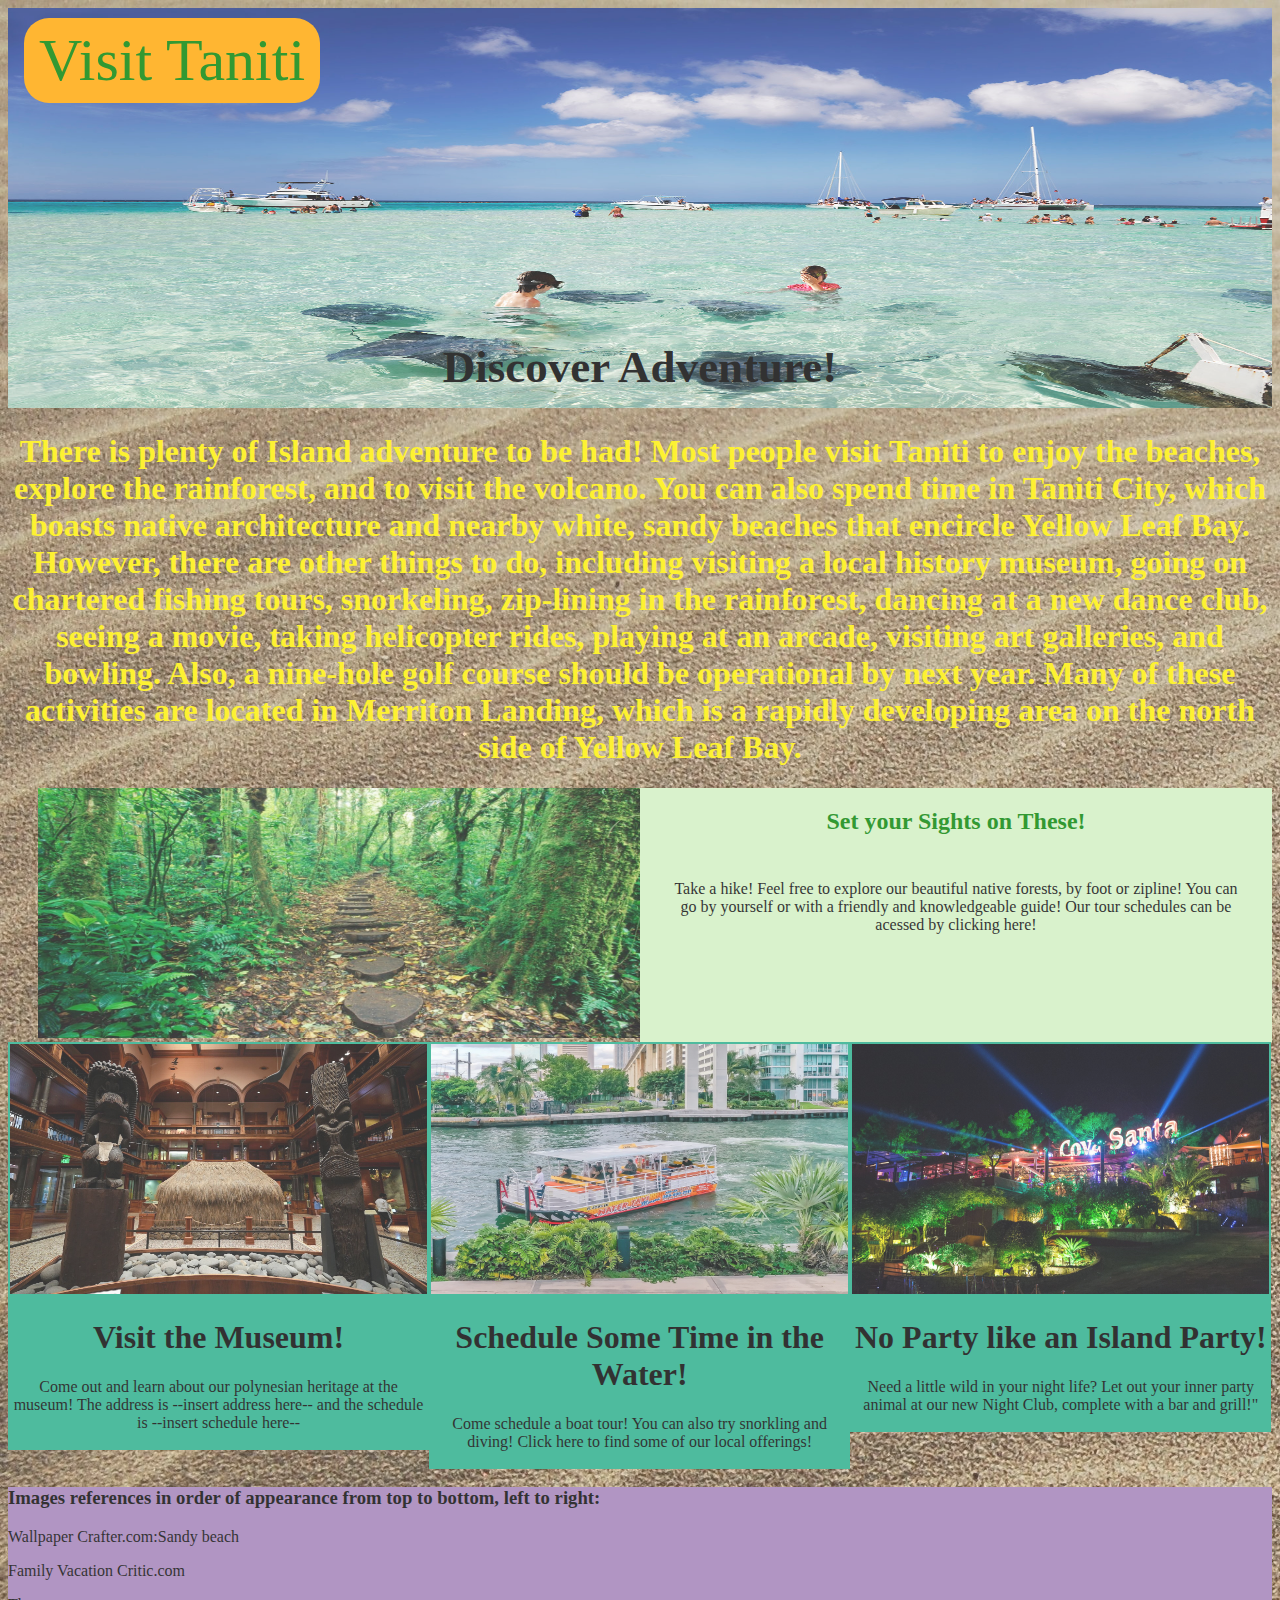
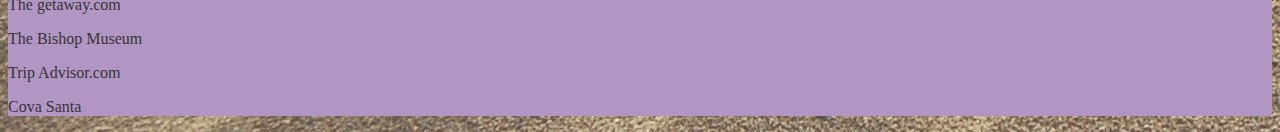
<file: Adventure.html>
<!DOCTYPE HTML>
<html>
	<head>
		<meta charset="utf-8" />
		<title>Adventure!</Title>
		<link rel="stylesheet" href="styles.css">
	</head>
	<header class="Dine">
		<img src="./Images/familyvacationcritic.jpg" alt="fun in the water" style="width:100%;height:400px;">
		<a class="topleft" href="./index.html">Visit Taniti</a>
		<h1 class="center">Discover Adventure!</h1>
	</header>
	<article>
		<h1 style= "text-align:center; color:#fdee00;">There is plenty of Island adventure to be had! Most people 
		visit Taniti to enjoy 
		the beaches, explore the rainforest, and to visit the volcano. You can also spend time in Taniti City, 
		which boasts native architecture and nearby white, sandy beaches that encircle Yellow Leaf Bay. However, 
		there are other things to do, including visiting a local history museum, going on chartered fishing tours, 
		snorkeling, zip-lining in the rainforest, dancing at a new dance club, seeing a movie, taking helicopter 
		rides, playing at an arcade, visiting art galleries, and bowling. Also, a nine-hole golf course should be 
		operational by next year. Many of these activities are located in Merriton Landing, which is a rapidly 
		developing area on the north side of Yellow Leaf Bay. </h1>
	</article>
	<body>
		<div class="flex-container">
			<div>
				<img src="./Images/thegetaway.jpg" alt="Hiking" style="height:250px;width:100%;padding:0px 0px 0px 30px">
			</div>
			<div style="background-color:#D0F0C0;text-align:center;">
				<h2 style="color:green;">Set your Sights on These!</h2>
				<p style="padding:25px;">Take a hike! Feel free to explore our beautiful native forests, by foot or zipline! 
				You can go by yourself or with a friendly and knowledgeable guide! Our tour schedules can be acessed by 
				clicking here!</p> 
			</div>
		</div>
		<div class="row">
			<div class="column3" style="padding:2px;background-color:#23AB87;text-align:center;">
				<img src="./Images/bishopmuseum.jpg" alt="Museums" style="width:100%;height:250px;">
				<h1> Visit the Museum! </h1>
				<p> Come out and learn about our polynesian heritage at the museum! The address is --insert address here-- and the schedule is
				--insert schedule here--</p>
			</div>
			<div class="column3" style="padding:2px;background-color:#23AB87;text-align:center;">
				<img src="./Images/tripadvisor.jpg" alt="Boat Tours" style="width:100%;height:250px;">
				<h1> Schedule Some Time in the Water! </h1>
				<p>Come schedule a boat tour! You can also try snorkling and diving! Click here to find some of our local offerings!</p>
			</div>
			<div class="column3"style="padding:2px;background-color:#23AB87;text-align:center;">
				<img src="./Images/covasanta.jpg" alt="Night Party" style="width:100%;height:250px;">
				<h1>No Party like an Island Party!</h1>
				<p>Need a little wild in your night life? Let out your inner party animal at our new Night Club, complete with a bar
				and grill!"</p>
			</div>
		</div>
	</body>
	<footer>
		<h3>Images references in order of appearance from top to bottom, left to right:</h3>
		<p>Wallpaper Crafter.com:Sandy beach</p>
		<p>Family Vacation Critic.com</p>
		<p>The getaway.com</p>
		<p>The Bishop Museum</p>
		<p>Trip Advisor.com</p>
		<p>Cova Santa</p>
	</footer>
</html>
</file>
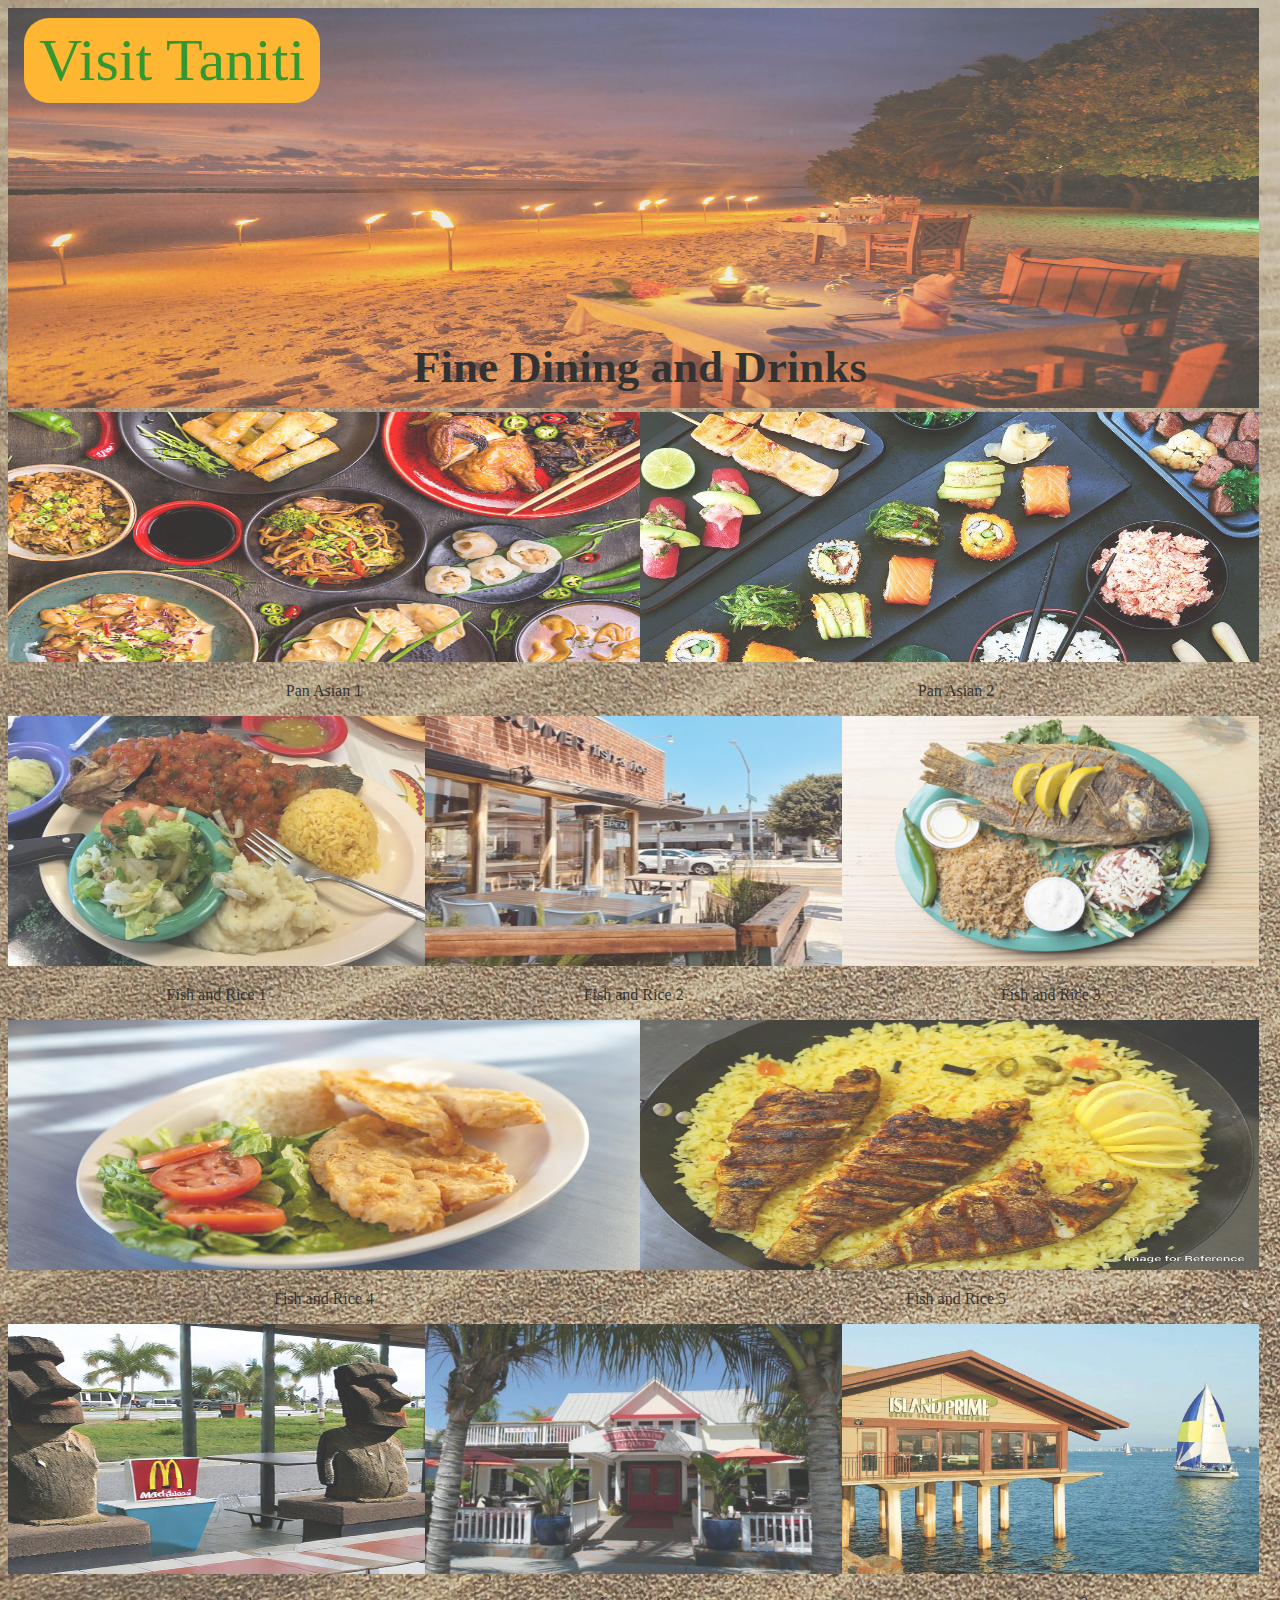
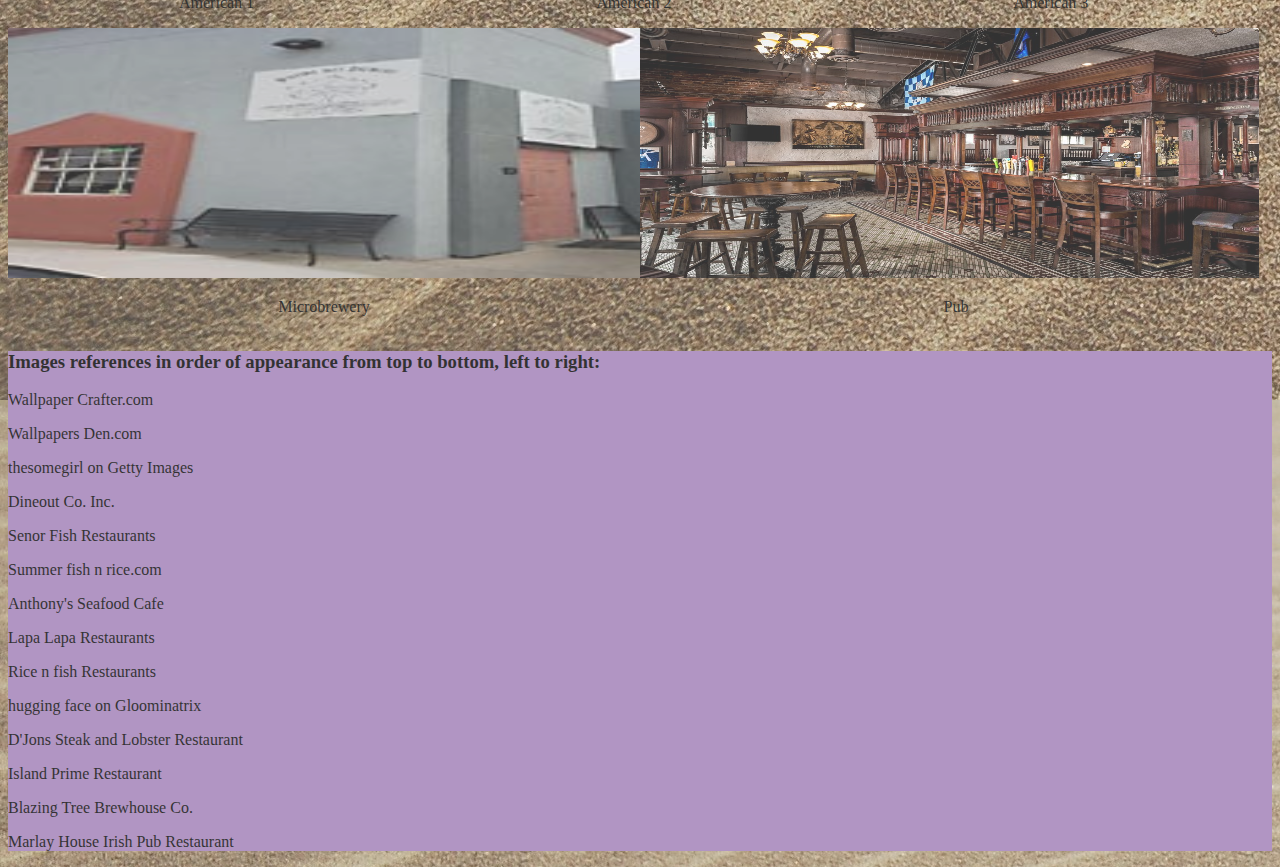
<file: Dine&Drink.html>
<!DOCTYPE HTML>
<html>
	<head>
		<meta charset= "utf-8"/>
		<title> Dine and Drink </title>
		<link rel="stylesheet" href="styles.css">
	</head>
	<body>
		<div class="Dine">
			<img src= "./Images/wallpapersden.jpg" alt="Eats at Night" style="height:400px;width:99%;opacity:0.8;">
			<a class="topleft" href="./index.html">Visit Taniti</a>
			<h1 class="center">Fine Dining and Drinks</h1>
		</div>
		<div class="row">
			<div class="column2">
				<img src="./Images/thesomegirl_gettyimages.jpg" alt="Pan Asian 1" style="width:100%;height:250px;">
				<p style="text-align:center;">Pan Asian 1<p>
			</div>
			<div class="column2">
				<img src="./Images/dineout_co_in.jpg" alt="Pan Asian 1" style="width:98%;height:250px;">
				<p style="text-align:center;">Pan Asian 2<p>
			</div>
		</div>
		<div class="row">
			<div class="column3">
				<img src="./Images/senorfish.jpg" alt="Fish and Rice 1" style="width:100%;height:250px;">
				<p style="text-align:center;">Fish and Rice 1<p>
			</div>
			<div class="column3">
				<img src="./Images/summerfishnrice.jpg" alt="Fish and Rice 2" style="width:100%;height:250px;">
				<p style="text-align:center;">Fish and Rice 2<p>
			</div>
			<div class="column3">
				<img src="./Images/J.Anthony'sSeafoodCafe.jpg" alt="Fish and Rice 3" style="width:100%;height:250px;">
				<p style="text-align:center;">Fish and Rice 3<p>
			</div>
		</div>
		<div class="row">
			<div class="column2">
				<img src="./Images/LapaLapa.jpg" alt="Fish and Rice 4" style="width:100%;height:250px;">
				<p style="text-align:center;">Fish and Rice 4<p>
			</div>
			<div class="column2">
				<img src="./Images/RicenFish.jpg" alt="Fish and Rice 5" style="width:98%;height:250px;">
				<p style="text-align:center;">Fish and Rice 5<p>
			</div>
		</div>
		<div class="row">
			<div class="column3">
				<img src="./Images/gloominatrix_huggingface.jpeg" alt="American 1" style="width:100%;height:250px;">
				<p style="text-align:center;">American 1<p>
			</div>
			<div class="column3">
				<img src="./Images/Djon'steakandlobsterhouse.jpg" alt="American 2" style="width:100%;height:250px;">
				<p style="text-align:center;">American 2<p>
			</div>
			<div class="column3">
				<img src="./Images/IslandPrime.jpg" alt="American 3" style="width:100%;height:250px;">
				<p style="text-align:center;">American 3<p>
			</div>
		</div>
		<div class="row">
			<div class="column2">
				<img src="./Images/blazingtreebrewery.jpg" alt="Microbrewery" style="width:100%;height:250px;">
				<p style="text-align:center;">Microbrewery<p>
			</div>
			<div class="column2">
				<img src="./Images/MarlayHouseIrishPub.jpg" alt="Pub" style="width:98%;height:250px;">
				<p style="text-align:center;">Pub<p>
			</div>
		</div>
	</body>
	<footer>
		<h3>Images references in order of appearance from top to bottom, left to right:</h3>
		<p>Wallpaper Crafter.com<p>
		<p>Wallpapers Den.com</p>
		<p>thesomegirl on Getty Images</p>
		<p>Dineout Co. Inc.</p>
		<p>Senor Fish Restaurants</p>
		<p>Summer fish n rice.com</p>
		<p>Anthony's Seafood Cafe</p>
		<p>Lapa Lapa Restaurants</p>
		<p>Rice n fish Restaurants</p>
		<p>hugging face on Gloominatrix</p>
		<p>D'Jons Steak and Lobster Restaurant</p>
		<p>Island Prime Restaurant</p>
		<p>Blazing Tree Brewhouse Co.</p>
		<p>Marlay House Irish Pub Restaurant</p>
	</footer>
</html>
</file>
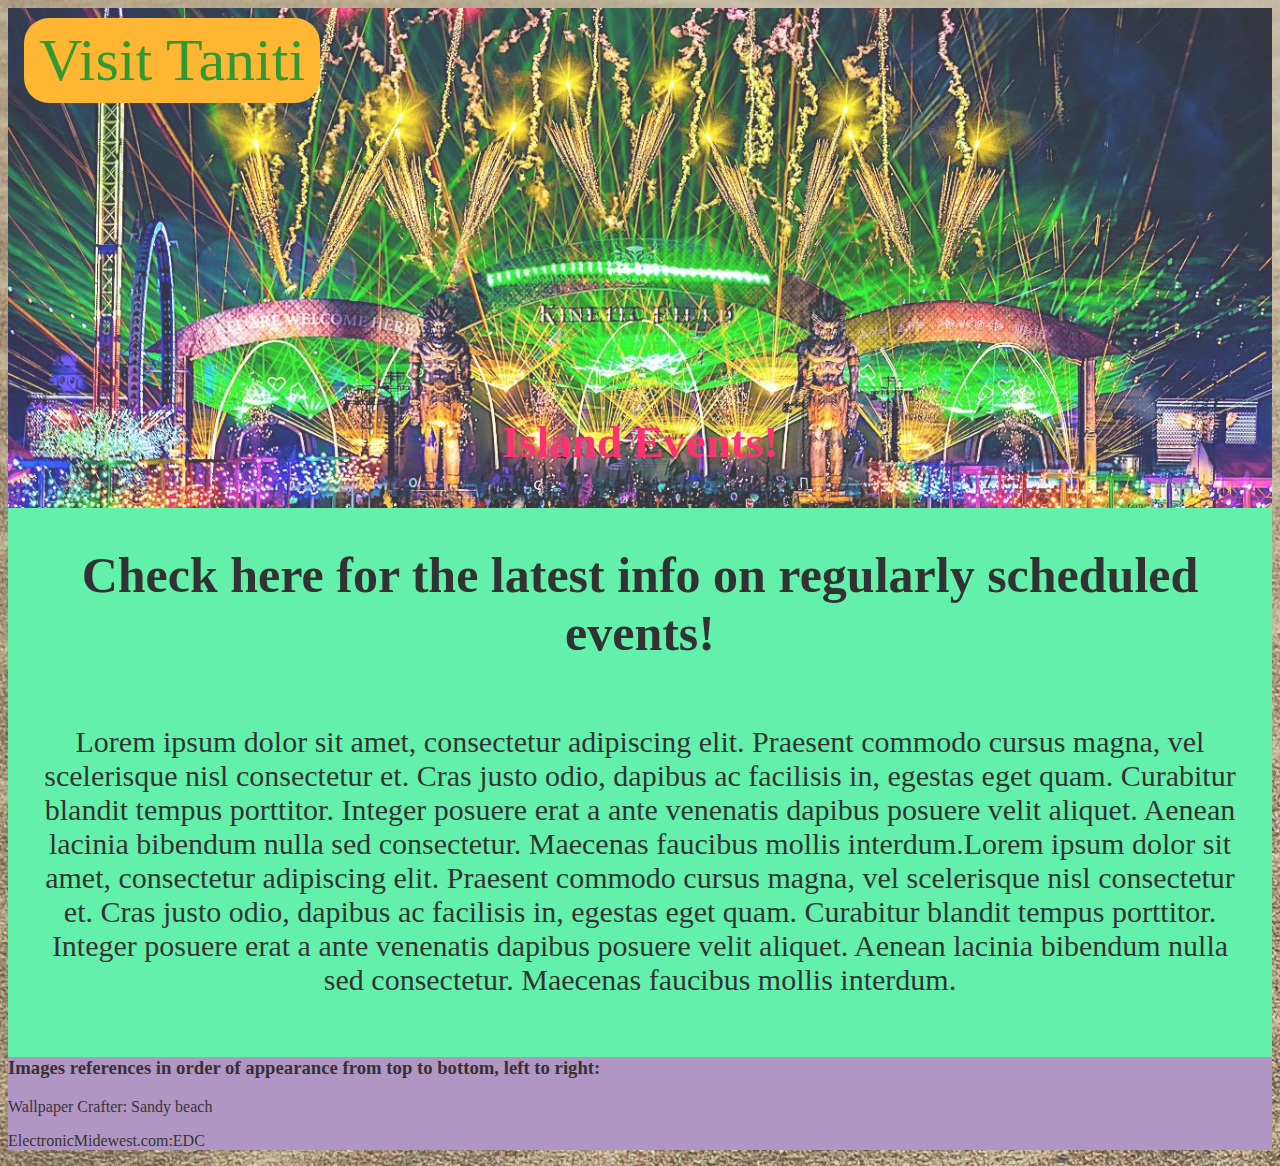
<file: Events.html>
<!DOCTYPE html>
<html>
	<head>
		<meta name="viewport" content="width=device-width, initial-scale=1.0" />
		<title>Events</title>
		<link href=".\styles.css" rel="stylesheet">
	</head>
	<header class="Dine">
		<img src="./Images/EDC_ElectronicMidwest.jpg" alt="fun in the water" style="width:100%;height:500px;object-fit:cover;">
		<a class="topleft" href="./index.html">Visit Taniti</a>
		<h1 class="center" style="color:#ff004d;">Island Events!</h1>
	</header>
	<body style="background-color:#3DED97;">
		<h1 style="text-align:center;font-size:50px;">Check here for the latest info on regularly scheduled events!</h1>
		<p style="text-align:center;font-size:30px;padding:30px;">Lorem ipsum dolor sit amet, consectetur adipiscing elit. Praesent commodo cursus magna, vel scelerisque nisl 
		consectetur et. Cras justo odio, dapibus ac facilisis in, egestas eget quam. Curabitur blandit tempus porttitor. 
		Integer posuere erat a ante venenatis dapibus posuere velit aliquet. Aenean lacinia bibendum nulla sed consectetur. 
		Maecenas faucibus mollis interdum.Lorem ipsum dolor sit amet, consectetur adipiscing elit. Praesent commodo 
		cursus magna, vel scelerisque nisl consectetur et. Cras justo odio, dapibus ac facilisis in, egestas eget quam. 
		Curabitur blandit tempus porttitor. Integer posuere erat a ante venenatis dapibus posuere velit aliquet. Aenean 
		lacinia bibendum nulla sed consectetur. Maecenas faucibus mollis interdum.</p>
	</body>
	<footer>
		<h3>Images references in order of appearance from top to bottom, left to right:</h3>
		<p>Wallpaper Crafter: Sandy beach</p>
		<p>ElectronicMidewest.com:EDC</p>
	</footer>
</html>
</file>
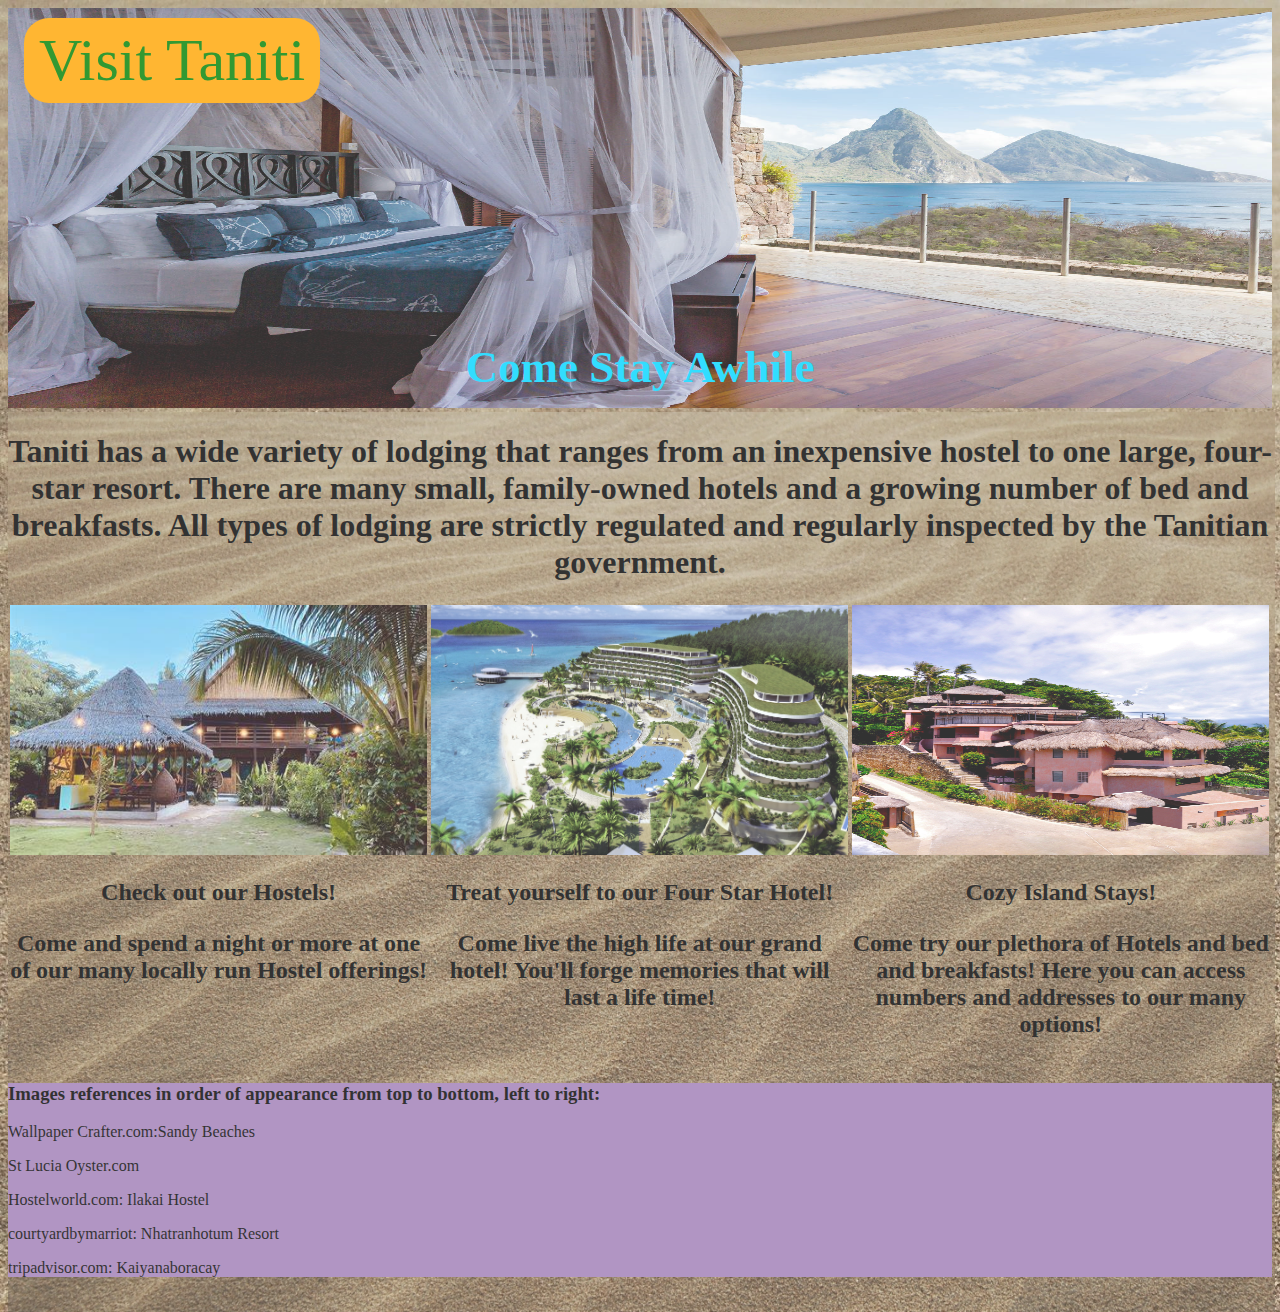
<file: Stay.html>
<!DOCTYPE HTML>
<html>
	<head>
		<meta charset= "utf-8"/>
		<title> Stay </title>
		<link rel="stylesheet" href="styles.css">
	</head>
	<header style="position:relative;">
		<img src = ".\Images\stlucia_oyster_com.jpg" alt= "Lodging" style="height:400px;width:100%;">
		<a class="topleft" href="./index.html">Visit Taniti</a>
		<h1 <h1 class="center" style="color:#00d5ff;">Come Stay Awhile</h1>
	</header>
	<body>
		<img src=".\Images\wallpapercrafter.jpg" style="opacity:0.7;position:absolute;z-index:-1;width:99%;height:100%;">
		<div>
			<h1 style="text-align:center;position:relative;">Taniti has a wide variety of lodging that ranges from an 
			inexpensive hostel to one large, four-star resort. There are many small, family-owned hotels and a 
			growing number of bed and breakfasts. All types of lodging are strictly regulated and regularly inspected 
			by the Tanitian government.</h1>
		</div>
		<div class="row">
			<div class="column3" style="padding:2px;">
				<img src="./Images/Ilakaihostel_hostelworlddotcom.jfif" alt="Hostel" style="width:100%;height:250px;">
				<h2 style="text-align:center;">Check out our Hostels!<h2>
				<p style="text-align:center;">Come and spend a night or more at one of our many locally run Hostel
				offerings!</p>
			</div>
			<div class="column3" style="padding:2px;">
				<img src=".\Images\courtyardbymarriot_nhatranghontam_resort.jpg" alt="Four Star Hotel" style="width:100%;height:250px;">
				<h2 style="text-align:center;">Treat yourself to our Four Star Hotel!<h2>
				<p style="text-align:center;">Come live the high life at our grand hotel! You'll forge memories that will last a life time!</p>
			</div>
			<div class="column3" style="padding:2px;">
				<img src="./Images/kaiyanaboracay_tripadvisor.jpg" alt="Local Hotels" style="width:100%;height:250px;">
				<h2 style="text-align:center;">Cozy Island Stays!<h2>
				<p style="text-align:center;">Come try our plethora of Hotels and bed and breakfasts! Here you can access
				numbers and addresses to our many options!</p>
			</div>
		</div>
	</body>
	<footer>
		<h3>Images references in order of appearance from top to bottom, left to right:</h3>
		<p>Wallpaper Crafter.com:Sandy Beaches</p>
		<p>St Lucia Oyster.com</p>
		<p>Hostelworld.com: Ilakai Hostel</p>
		<p>courtyardbymarriot: Nhatranhotum Resort</p>
		<p>tripadvisor.com: Kaiyanaboracay</p>
	</footer>
</html>
</file>
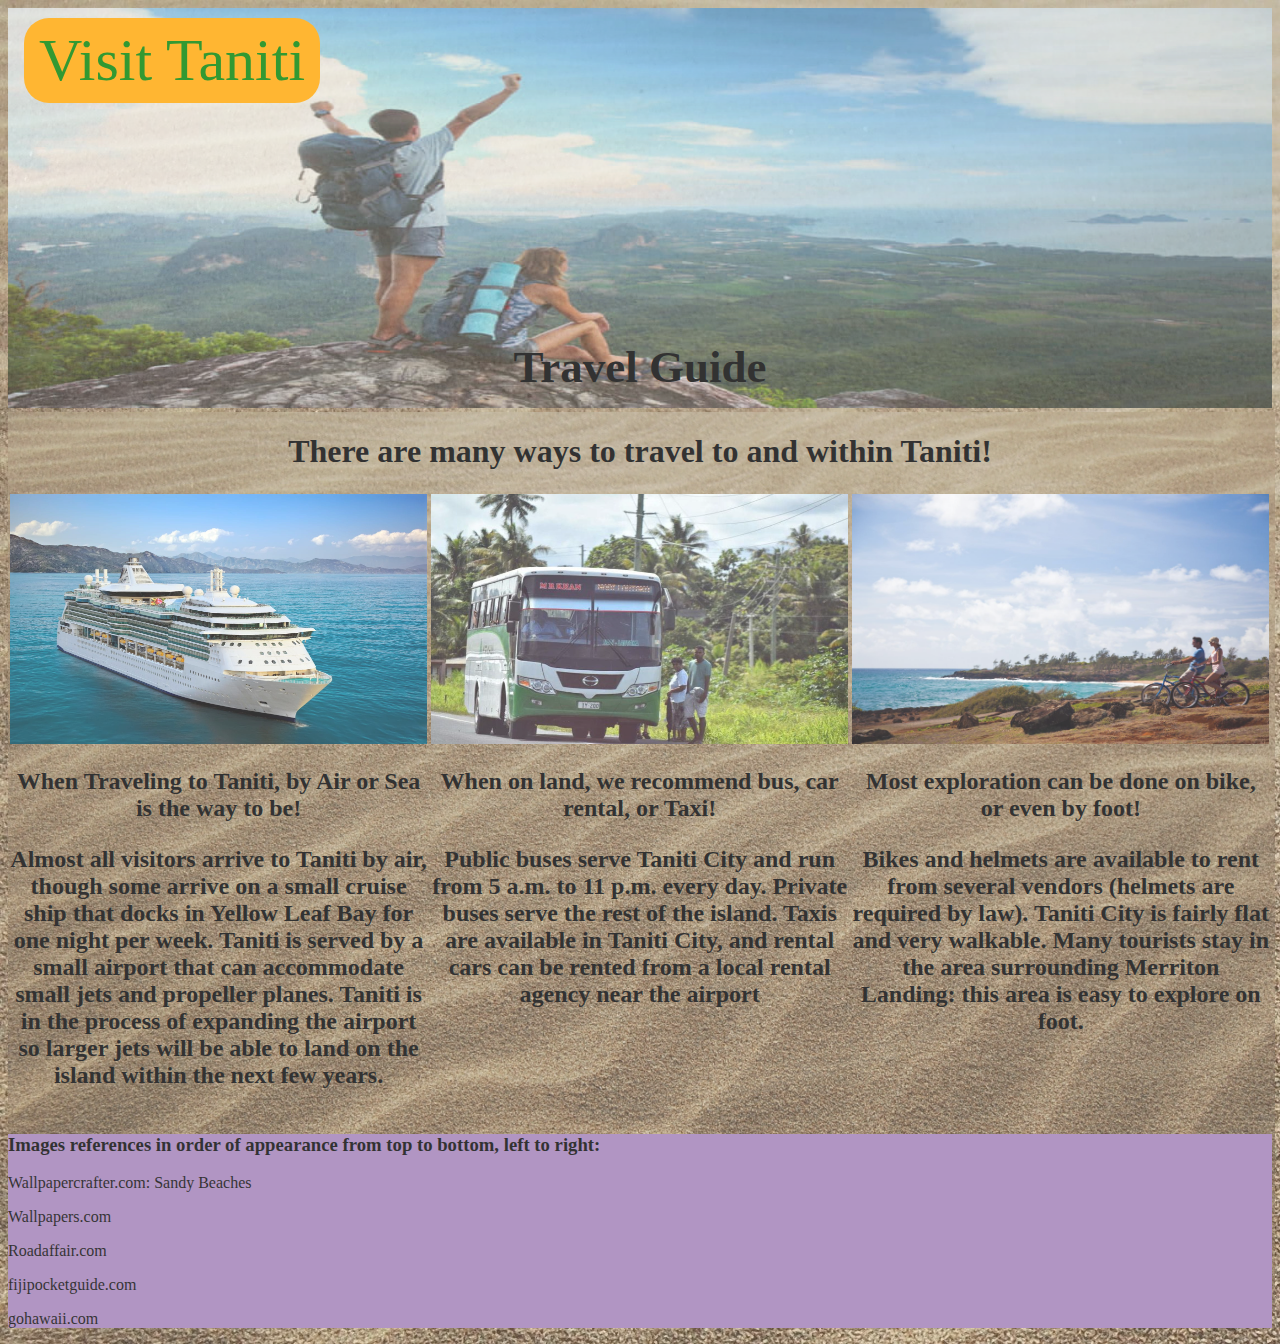
<file: Travel.html>
<!DOCTYPE html>
<html>
	<head>
		<meta charset = "utf-8"/>
		<title>Travel Guide</title>
		<link href=".\styles.css" rel="stylesheet">
	</head>
	<header style="position:relative;">
		<img src = ".\Images\wallpapers_com.jpg" alt= "Traveling" style="height:400px;width:100%;opacity:0.7;">
		<a class="topleft" href="./index.html">Visit Taniti</a>
		<h1 <h1 class="center">Travel Guide</h1>
	</header>
	<body>
		<img src=".\Images\wallpapercrafter.jpg" style="opacity:0.7;position:absolute;z-index:-1;width:99%;height:100%;">
		<div>
			<h1 style="text-align:center;position:relative;">There are many ways to travel to and within Taniti!</h1>
		</div>
		<div class="row">
			<div class="column3" style="padding:2px;">
				<img src="./Images/roadaffair.jpg" alt="By Boat" style="width:100%;height:250px;">
				<h2 style="text-align:center;">When Traveling to Taniti, by Air or Sea is the way to be!<h2>
				<p style="text-align:center;">Almost all visitors arrive to Taniti by air, though some arrive 
				on a small cruise ship that docks in Yellow Leaf Bay for one night per week. Taniti is served 
				by a small airport that can accommodate small jets and propeller planes. Taniti is in the 
				process of expanding the airport so larger jets will be able to land on the island within the 
				next few years. </p>
			</div>
			<div class="column3" style="padding:2px;">
				<img src=".\Images\fijipocketguide.jpg" alt="By Bus" style="width:100%;height:250px;">
				<h2 style="text-align:center;">When on land, we recommend bus, car rental, or Taxi!<h2>
				<p style="text-align:center;">Public buses serve Taniti City and run from 5 a.m. to 11 p.m. 
				every day. Private buses serve the rest of the island. Taxis are available in Taniti City, 
				and rental cars can be rented from a local rental agency near the airport</p>
			</div>
			<div class="column3" style="padding:2px;">
				<img src="./Images/gohawaii.jpg" alt="By Bike" style="width:100%;height:250px;">
				<h2 style="text-align:center;">Most exploration can be done on bike, or even by foot!<h2>
				<p style="text-align:center;">Bikes and helmets are available to rent from several vendors 
				(helmets are required by law). Taniti City is fairly flat and very walkable. Many tourists 
				stay in the area surrounding Merriton Landing: this area is easy to explore on foot.</p>
			</div>
		</div>
	</body>
	<footer>
		<h3>Images references in order of appearance from top to bottom, left to right:</h3>
		<p>Wallpapercrafter.com: Sandy Beaches</p>
		<p>Wallpapers.com</p>
		<p>Roadaffair.com</p>
		<p>fijipocketguide.com</p>
		<p>gohawaii.com</p>
	</footer>
</html>
</file>
<file: styles.css>
html{
	background-image: url('./Images/wallpapercrafter.jpg');
	opacity:0.8;
}
.center{
	position:absolute;
	top:75%;
	width:100%;
	text-align:center;
	font-size: 45px;
	color:black;
}
.topleft{
	position:absolute;
	top:0px;
	left:16px;
	font-size:60px;
	color:green;
	background:orange;
	text-decoration:none;
	border-radius:25px;
	padding:8px 15px;
	margin:10px 0px;
}
.Dine{
	position:relative;

}

ul {
	list-style-type: none;
	margin: 0;
	padding: 0;
	width: 200px;
	background-color: #87ceeb;
	border: 1px solid #555;
	float: right;
	height: 500px;
}

li a{
	display: block;
	color: #000;
	padding: 27px 0px;
	text-decoration: none;
	text-align: center;
	font-size: 25px;
}

li a.active {
	background-color: green;
	color: white;
}

li a:hover:not(.active) {
	background-color: green;
	color: white;
}

.column2{
	float:left;
	width:50%;
	
}
.row::after{
	content: "";
	display:table;
	clear:both;
}

.column3{
	float:left;
	width:33%;
}

.flex-container {
  display: flex;
}

.flex-container > div {
  /*margin: 10px;
  padding: 20px;
  height: 100px;
  font-size: 30px; */
  width: 50%;
}

.grid-container {
  display: grid;
  grid-template-columns: 50% 50%;
}
footer {
	background-color:#9E7BB5;
)
</file>
